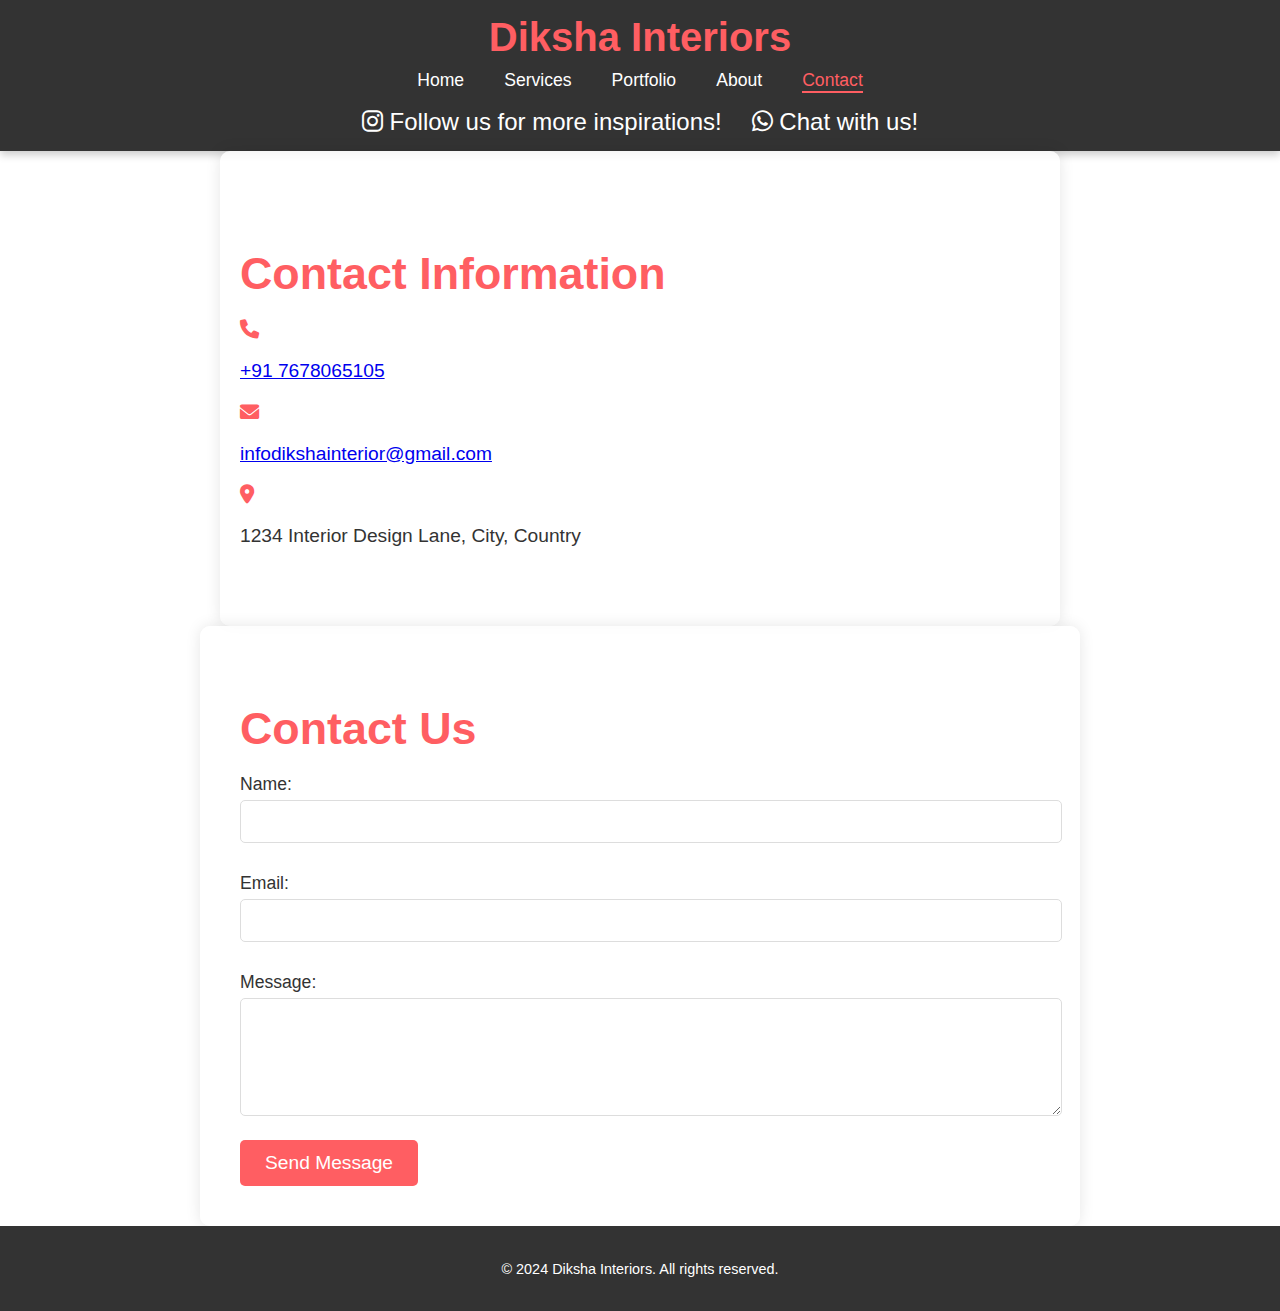
<file: Contact.html>
<!DOCTYPE html>
<html lang="en">
<head>
    <meta charset="UTF-8">
    <meta name="viewport" content="width=device-width, initial-scale=1.0">
    <title>Contact Us - Diksha Interiors</title>
    <link rel="stylesheet" href="contact.styles.css">
    <link rel="stylesheet" href="https://cdnjs.cloudflare.com/ajax/libs/font-awesome/6.0.0-beta3/css/all.min.css">
</head>
<body>

    <!-- Header -->
    <header>
        <div class="header-content">
            <h1>Diksha Interiors</h1>
            <nav>
                <a href="index.html">Home</a>
                <a href="services.html">Services</a>
                <a href="portfolio.html">Portfolio</a>
                <a href="about.html">About</a>
                <a href="Contact.html" class="active">Contact</a>
            </nav>
            <div class="social-icons">
                <a href="https://www.instagram.com/dikshainterior/" target="_blank" class="social-icon instagram-icon">
                    <i class="fab fa-instagram"></i>
                    <span>Follow us for more inspirations!</span>
                </a>
                <a href="https://wa.me/7678065105" target="_blank" class="social-icon whatsapp-icon">
                    <i class="fab fa-whatsapp"></i>
                    <span>Chat with us!</span>
                </a>
            </div>
        </div>
    </header>

    <!-- Contact Info -->
    <section class="contact-info">
        <h2>Contact Information</h2>
        <div class="contact-info-item">
            <i class="fas fa-phone"></i>
            <p><a href="tel:+917678065105">+91 7678065105</a></p>
        </div>
        <div class="contact-info-item">
            <i class="fas fa-envelope"></i>
            <p><a href="mailto:infodikshainterior@gmail.com">infodikshainterior@gmail.com</a></p>
        </div>
        <div class="contact-info-item">
            <i class="fas fa-map-marker-alt"></i>
            <p>1234 Interior Design Lane, City, Country</p>
        </div>
    </section>

    <!-- Contact Form -->
    <section class="contact-form">
        <h2>Contact Us</h2>
        <form action="https://formspree.io/f/meoeovpv" method="POST">
            <label for="name">Name:</label>  
            <input type="text" id="name" name="name" required>

            <label for="email">Email:</label>
            <input type="email" id="email" name="email" required>

            <label for="message">Message:</label>
            <textarea id="message" name="message" rows="6" required></textarea>

            <button type="submit">Send Message</button>
        </form>
    </section>

    <!-- Footer -->
    <footer>
        <p>&copy; 2024 Diksha Interiors. All rights reserved.</p>
    </footer>

</body>
</html>
</file>
<file: contact.styles.css>
/* General Styles */
body {
    font-family: 'Poppins', sans-serif;
    background: url('https://megafurniture.sg/cdn/shop/articles/dark-vs-light-sofa-which-one-should-you-choose-megafurniture.jpg?v=1721303999') no-repeat center center fixed;
    background-size: cover;
    color: #fff;
    margin: 0;
    padding: 0;
}

/* Header Styles */
header {
    background: rgba(0, 0, 0, 0.8);
    padding: 15px 0;
    box-shadow: 0 4px 8px rgba(0, 0, 0, 0.2);
}

header h1 {
    font-size: 2.5rem;
    margin: 0;
    text-align: center;
    color: #ff5e62;
}

nav {
    display: flex;
    justify-content: center;
    margin-top: 10px;
    flex-wrap: wrap;
}

nav a {
    color: #fff;
    text-decoration: none;
    margin: 0 20px;
    font-size: 1.1rem;
    transition: color 0.3s ease;
}

nav a:hover,
nav a.active {
    color: #ff5e62;
    border-bottom: 2px solid #ff5e62;
}

.social-icons {
    display: flex;
    justify-content: center;
    margin-top: 15px;
    flex-wrap: wrap;
}

.social-icon {
    color: #fff;
    font-size: 1.5rem;
    margin: 0 15px;
    text-decoration: none;
    transition: color 0.3s ease, transform 0.3s ease;
}

.social-icon:hover {
    color: #ff5e62;
    transform: scale(1.1);
}

.whatsapp-icon:hover {
    color: #25D366;
}

/* Hero Section */
.hero {
    background: rgba(0, 0, 0, 0.7); /* Dark overlay for readability */
    padding: 100px 20px;
    text-align: center;
}

.hero-content {
    max-width: 800px;
    margin: 0 auto;
    color: #fff;
    animation: fadeIn 1s ease-in-out; /* Subtle fade-in animation */
}

.hero h2 {
    font-size: 3rem;
    margin-bottom: 20px;
    color: #ff5e62;
}

.hero p {
    font-size: 1.4rem;
    margin: 20px 0;
    line-height: 1.6;
}

/* Contact Information */
.contact-info {
    padding: 60px 20px;
    max-width: 800px;
    margin: 0 auto;
    background-color: rgba(255, 255, 255, 0.8);
    border-radius: 10px;
    box-shadow: 0 0 15px rgba(0, 0, 0, 0.1);
}

.contact-info h2 {
    font-size: 2.8em;
    margin-bottom: 20px;
    color: #ff5e62;
}

.contact-info-item {
    margin: 15px 0;
    font-size: 1.2em;
    color: #333;
}

.contact-info-item i {
    color: #ff5e62;
    margin-right: 10px;
}

/* Contact Form */
.contact-form {
    padding: 40px;
    max-width: 800px;
    margin: 0 auto;
    background-color: rgba(255, 255, 255, 0.8);
    border-radius: 10px;
    box-shadow: 0 0 15px rgba(0, 0, 0, 0.1);
}

.contact-form h2 {
    font-size: 2.8em;
    margin-bottom: 20px;
    color: #ff5e62;
}

.contact-form label {
    font-size: 1.1em;
    color: #333;
    display: block;
    margin: 10px 0 5px;
}

.contact-form input, .contact-form textarea {
    width: 100%;
    padding: 10px;
    font-size: 1.1em;
    border-radius: 5px;
    border: 1px solid #ddd;
    margin-bottom: 20px;
}

.contact-form button {
    background-color: #ff5e62;
    color: white;
    font-size: 1.2em;
    padding: 12px 25px;
    border: none;
    border-radius: 5px;
    cursor: pointer;
    transition: background-color 0.3s ease;
}

.contact-form button:hover {
    background-color: #ff3b45;
}

/* Footer */
footer {
    background-color: #333;
    color: white;
    text-align: center;
    padding: 20px;
    font-size: 0.9em;
}

/* Mobile Adjustments */
@media (max-width: 768px) {
    header h1 {
        font-size: 2rem;
    }

    nav a {
        font-size: 1rem;
        margin: 0 10px;
    }

    .social-icons {
        display: flex;
        flex-direction: Center; /* Stack icons vertically */
        align-items: Center;    /* Center-align icons */
        gap: 2px;              /* Add space between icons */
    }

    .social-icon span {
        display: block;         /* Ensure text stays below the icon */
        font-size: 0.9rem;      /* Adjust text size */
        text-align: left;     /* Center the text */
    }

    .hero-content h2 {
        font-size: 2.5rem;
    }

    .hero-content p {
        font-size: 1.1rem;
    }

    .pop-up-line {
        font-size: 1.5em;
    }

    .contact-info-item i {
        font-size: 1.6rem;
    }

    .contact-form h2 {
        font-size: 2em;
    }

    .contact-form input,
    .contact-form textarea {
        font-size: 1.1em;
        padding: 12px;
    }

    .contact-form button {
        font-size: 1.1em;
    }
}

/* Very Small Screens (Mobile Portrait) */
@media (max-width: 480px) {
    header h1 {
        font-size: 1.8rem;
    }

    nav a {
        font-size: 0.9rem;
        margin: 0 5px;
    }

    .hero-content h2 {
        font-size: 2rem;
    }

    .hero-content p {
        font-size: 1rem;
    }

    .pop-up-line {
        font-size: 1.3em;
    }

    .contact-info-item i {
        font-size: 1.5rem;
    }

    .contact-form input,
    .contact-form textarea {
        font-size: 1em;
    }

    .contact-form button {
        font-size: 1em;
    }
}
</file>
